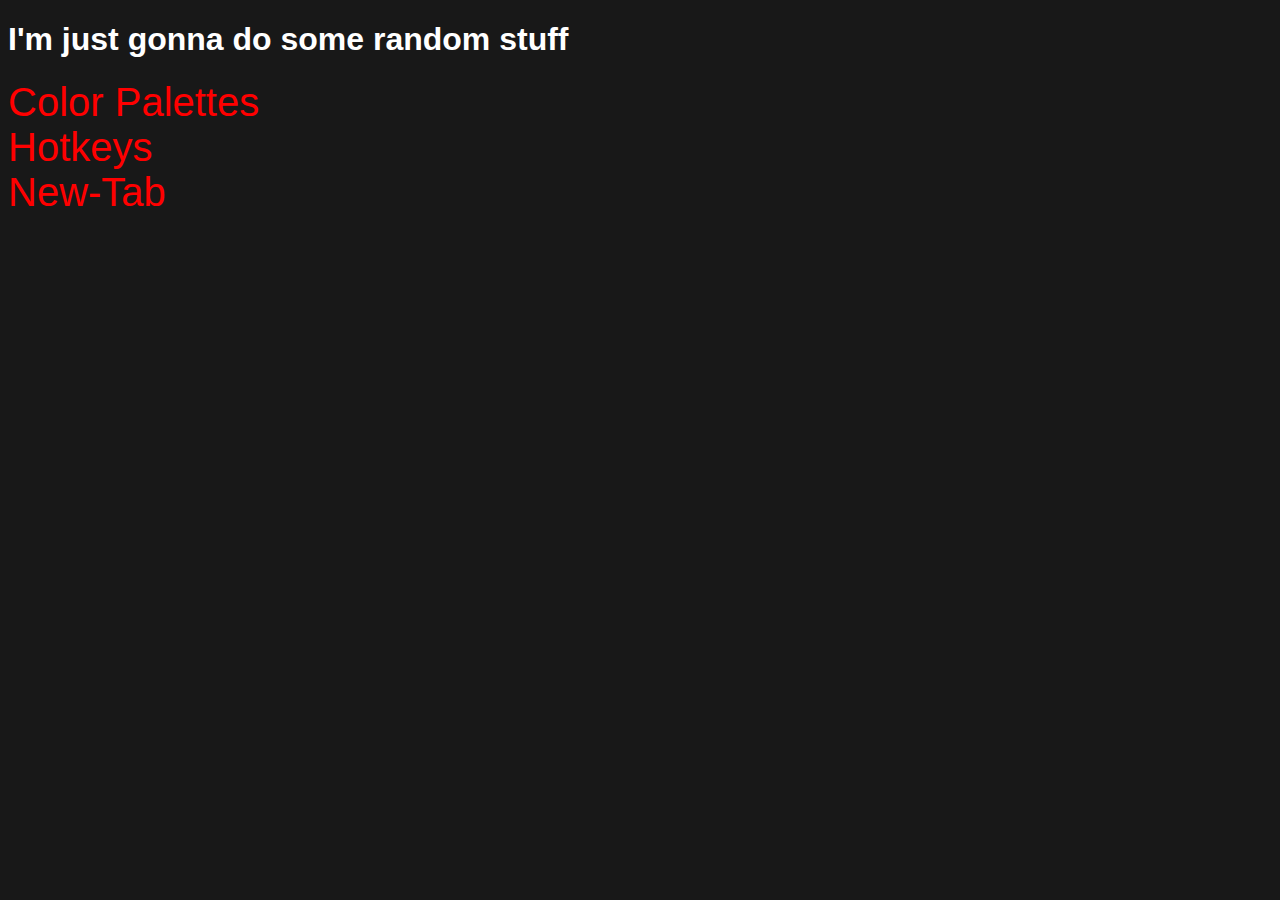
<file: index.html>
<!DOCTYPE html>
<html>
  <head>
    <link rel="stylesheet" href="style.css">
  </head>
  <body>
    <h1>I'm just gonna do some random stuff</h1>
    <a href="color/palettes.html">Color Palettes</a><br>
    <a href="hotkeys/hotkeys.html">Hotkeys</a><br>
    <a href="newtab/new-tab.html">New-Tab</a>
  </body>
  <script src="hotkeys/hotkeys.js"></script>
</html>
</file>
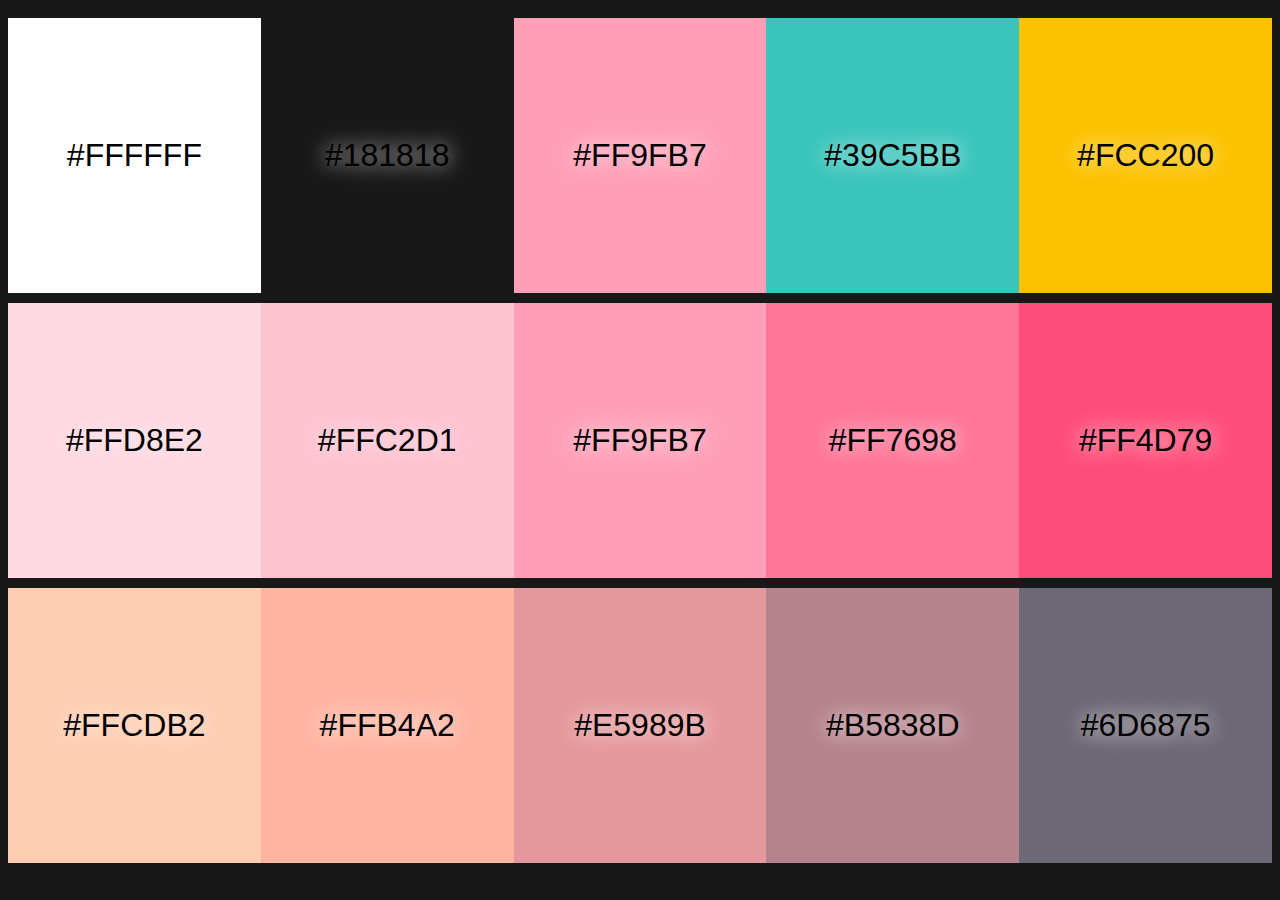
<file: color/palettes.html>
<!DOCTYPE html>
<html>
  <head>
    <link rel="stylesheet" href="style-color.css">
  </head>
  <body>
    <div class="palette-block" onclick="copyColor('FFFFFF')">
    	<p class="color-text">#FFFFFF</p>
    </div>
    <div class="palette-block" onclick="copyColor('181818')">
    	<p class="color-text">#181818</p>
    </div>
    <div class="palette-block" onclick="copyColor('FF9FB7')">
    	<p class="color-text">#FF9FB7</p>
    </div>
    <div class="palette-block" onclick="copyColor('39C5BB')">
    	<p class="color-text">#39C5BB</p>
    </div>
    <div class="palette-block" onclick="copyColor('FCC200')">
    	<p class="color-text">#FCC200</p>
    </div>
<!-- NEW LINE -->
    <div class="palette-block" onclick="copyColor('FFD8E2')">
    	<p class="color-text">#FFD8E2</p>
    </div>
    <div class="palette-block" onclick="copyColor('FFC2D1')">
    	<p class="color-text">#FFC2D1</p>
    </div>
    <div class="palette-block" onclick="copyColor('FF9FB7')">
    	<p class="color-text">#FF9FB7</p>
    </div>
    <div class="palette-block" onclick="copyColor('FF7698')">
    	<p class="color-text">#FF7698</p>
    </div>
    <div class="palette-block" onclick="copyColor('FF4D79')">
    	<p class="color-text">#FF4D79</p>
    </div>
<!-- NEW LINE -->
    <div class="palette-block" onclick="copyColor('FFCDB2')">
    	<p class="color-text">#FFCDB2</p>
    </div>
    <div class="palette-block" onclick="copyColor('FFB4A2')">
    	<p class="color-text">#FFB4A2</p>
    </div>
    <div class="palette-block" onclick="copyColor('E5989B')">
    	<p class="color-text">#E5989B</p>
    </div>
    <div class="palette-block" onclick="copyColor('B5838D')">
    	<p class="color-text">#B5838D</p>
    </div>
    <div class="palette-block" onclick="copyColor('6D6875')">
    	<p class="color-text">#6D6875</p>
    </div>
  </body>
  <script src="palettes.js"></script>
  <script src="../hotkeys/hotkeys.js"></script>
</html>
</file>
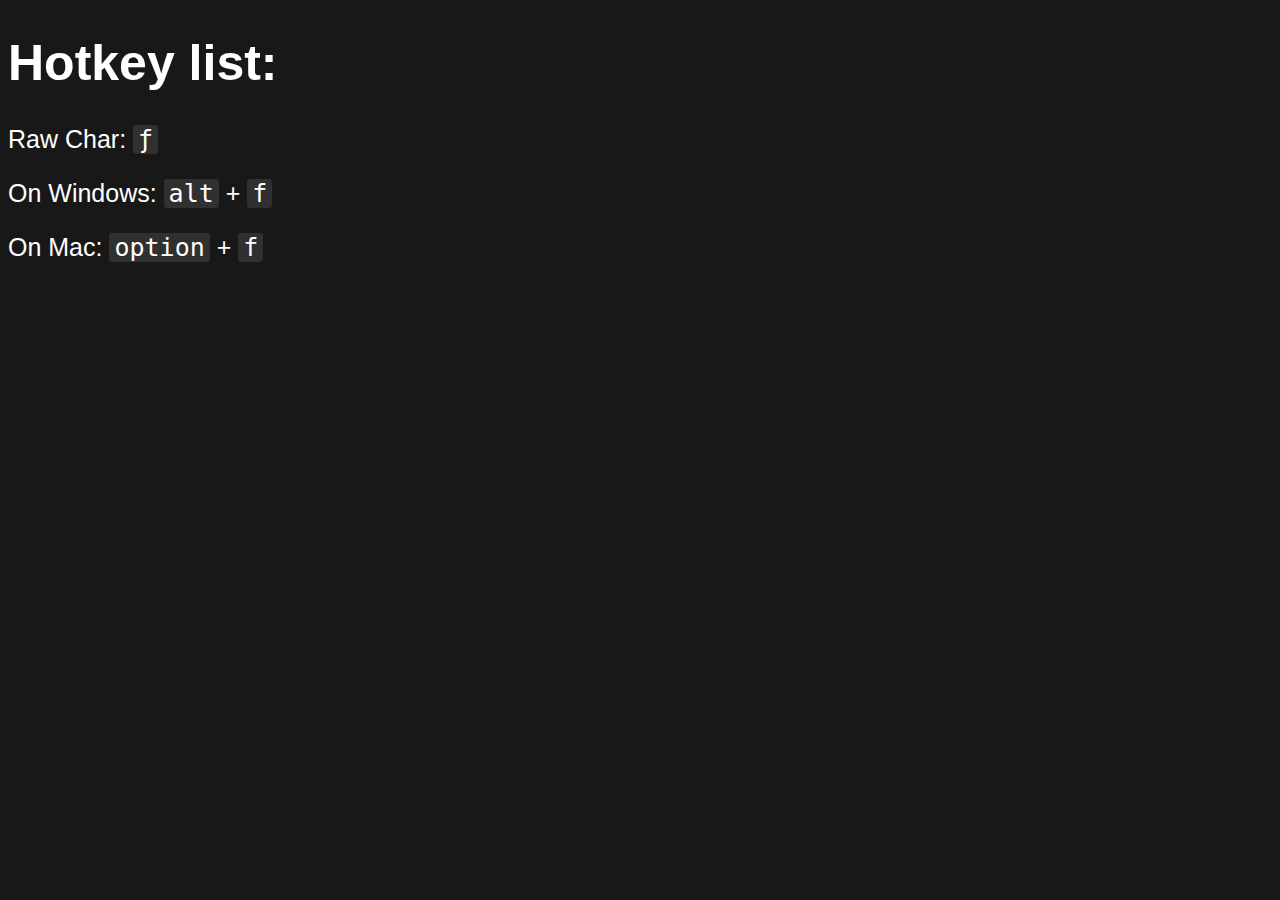
<file: hotkeys/hotkeys.html>
<!DOCTYPE html>
<html>
  <head>
    <link rel="stylesheet" href="style-hotkey.css">
  </head>
  <body>
    <h1>Hotkey list:</h1>
    <p>Raw Char: <code>ƒ</code></p>
    <p>On Windows: <code>alt</code> + <code>f</code></p>
    <p>On Mac: <code>option</code> + <code>f</code></p>
    <div class="h-captcha" data-sitekey="660123f6-88c9-41d2-ac5a-f68dea7cd14a"></div>
    <script src="https://js.hcaptcha.com/1/api.js" async defer></script>
  </body>
  <script src="hotkeys.js"></script>
</html>
</file>
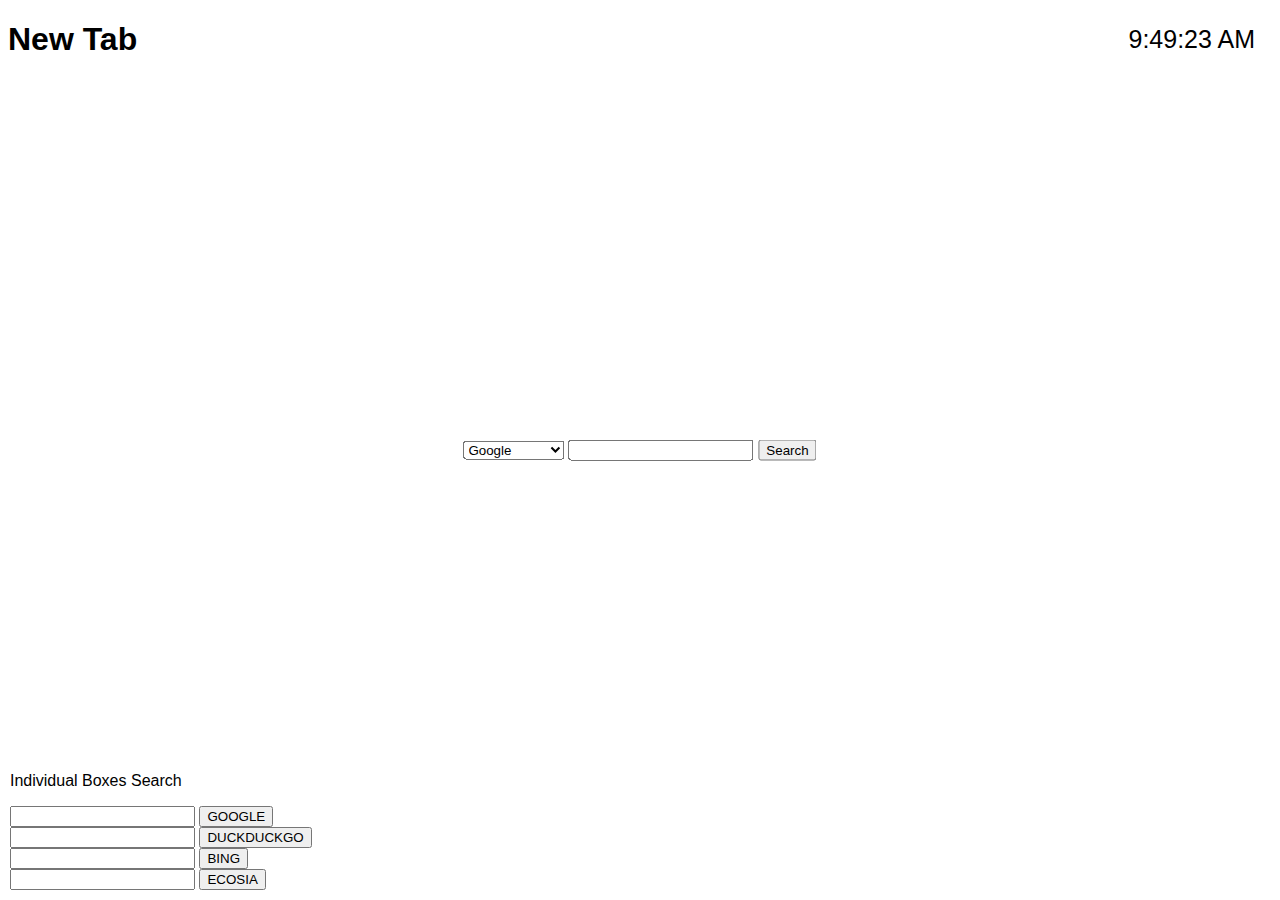
<file: newtab/new-tab.html>
<!DOCTYPE html>
<html>
  <head>
    <link rel="stylesheet" href="style-new-tab.css">
  </head>
  <body onload="startTime()">
    <h1>New Tab</h1>
    <div id="clock">clock</div>


  <div id="individual_container">
  <p id="individual_title">Individual Boxes Search</p>
<!-- Google Container -->
    <div id="google_container" class="individual_search" onClick="this.select();">
      <input type="text" id="google_input">
      <button id="search_google" onclick="searchGoogle('GOOGLE')">GOOGLE</button>
    </div>
<!--  -->

<!-- Duck Container -->
    <div id="duck_container" class="individual_search" onClick="this.select();">
      <input type="text" id="duck_input">
      <button id="search_duck" onclick="searchDuck('DUCK')">DUCKDUCKGO</button>
    </div>
<!--  -->

<!-- Bing Container -->
    <div id="bing_container" class="individual_search" onClick="this.select();">
      <input type="text" id="bing_input">
      <button id="search_bing" onclick="searchBing('BING')">BING</button>
    </div>
<!--  -->

<!-- Ecosia Container -->
    <div id="ecosia_container" class="individual_search">
      <input type="text" id="ecosia_input" onClick="this.select();">
      <button id="search_ecosia" onclick="searchEcosia('ECOSIA')">ECOSIA</button>
    </div>
  </div>
<!--  -->

    <div id="all_container" class="main_searchbox">
      <select name="search_engines" id="search_engines">
        <option value="GOOGLE">Google</option>
        <option value="DUCK">DuckDuckGo</option>
        <option value="BING">Bing</option>
        <option value="ECOSIA">Ecosia</option>
      </select>
      <input type="text" id="all_input" onClick="this.select();">
      <button onclick="forward_to_searchSite()">Search</button>
    </div>

  </body>
  <script src="new-tab.js"></script>
  <script src="../hotkeys/hotkeys.js"></script>
</html>
</file>
<file: style.css>
body {
  background-color: #181818;
	color: #ffffff;
	font-family: sans-serif;
}

a:visited, a:link {
	color: red;
	background-color: transparent;
	text-decoration: none;
}

a:hover {
	color: pink;
}

a:active {
	color: #7c5c61;
}

a {
	font-size: 40px;
}
</file>
<file: color/style-color.css>
body {
	background-color: #181818;
	color: #ffffff;
	font-family: sans-serif;
}

.palette-block {
	width: 20%;
	height: 275px;
	display: flex;
	float: left;
	margin-top: 10px;
}

.color-text {
	margin: auto;
	font-size: 32px;
	color: black;
	text-shadow: white 0px 0px 20px;
}
</file>
<file: hotkeys/style-hotkey.css>
body {
	background-color: #181818;
	color: #ffffff;
	font-family: sans-serif;
}

code {
	background-color: #303030;
	padding-left: 5px;
	padding-right: 5px;
	border-radius: 3px;
}

h1 {
	font-size: 50px;
}

p {
	font-size: 25px;
}
</file>
<file: newtab/style-new-tab.css>
body {
	font-family: sans-serif;
}

.main_searchbox {
	position: absolute;
	top: 50%;
	left: 50%;
	transform: translate(-50%, -50%);
}

#individual_container {
	position: absolute;
	padding: 10px;
	left: 0px;
	bottom: 0px;
}

#clock {
	font-size: 25px;
	position: absolute;
	right: 0;
	top: 0;
	padding: 25px;
}
</file>
